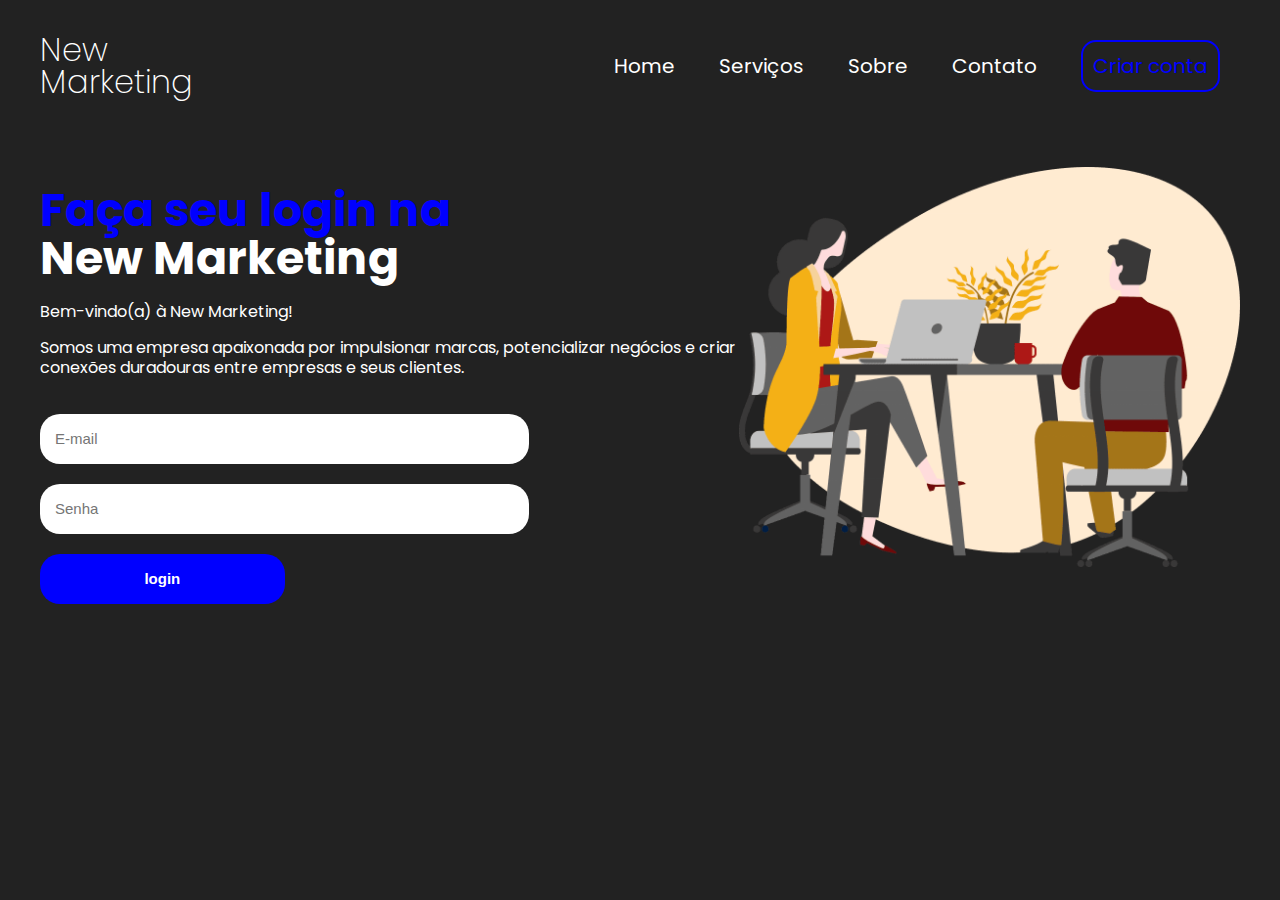
<file: NewMarketing/index.html>
<!DOCTYPE html>
<html lang="pt-br">
<head>
    <meta charset="UTF-8">
    <meta name="viewport" content="width=device-width, initial-scale=1.0">
    <title>NewMarketing</title>
    <link rel="stylesheet" href="style.css">
    <link rel="stylesheet" href="media.css">
</head>
<body>
    <header>
        <div id="title">
            <h1>New</h1>
            <h1>Marketing</h1>
        </div>
        <ul>
            <li><a href="index.html">Home</a></li>
            <li><a href="serviços.html">Serviços</a></li>
            <li><a href="sobre.html">Sobre</a></li>
            <li><a href="contato.html">Contato</a></li>
            <li><a href="cadastro.html" id="cadastrar">Criar conta</a></li>
        </ul>
    </header>
    <main>
        <aside>
            <h2><span>Faça seu login na</span></h2>
            <h2>New Marketing</h2>
            <p>Bem-vindo(a) à New Marketing!</p>
            <p>Somos uma empresa apaixonada por impulsionar marcas, potencializar negócios e criar conexões duradouras entre empresas e seus clientes.</p>
            <form>
                <input type="email" placeholder="E-mail" class="email">
                <input type="password" placeholder="Senha" class="senha">
                <input type="submit" value="login" id = "login">
            </form>
        </aside>
        <article class="img-content">
            <img src="img/image.png" alt="usando-pc" class="imagem">
        </article>
    </main>
</body>
</html>
</file>
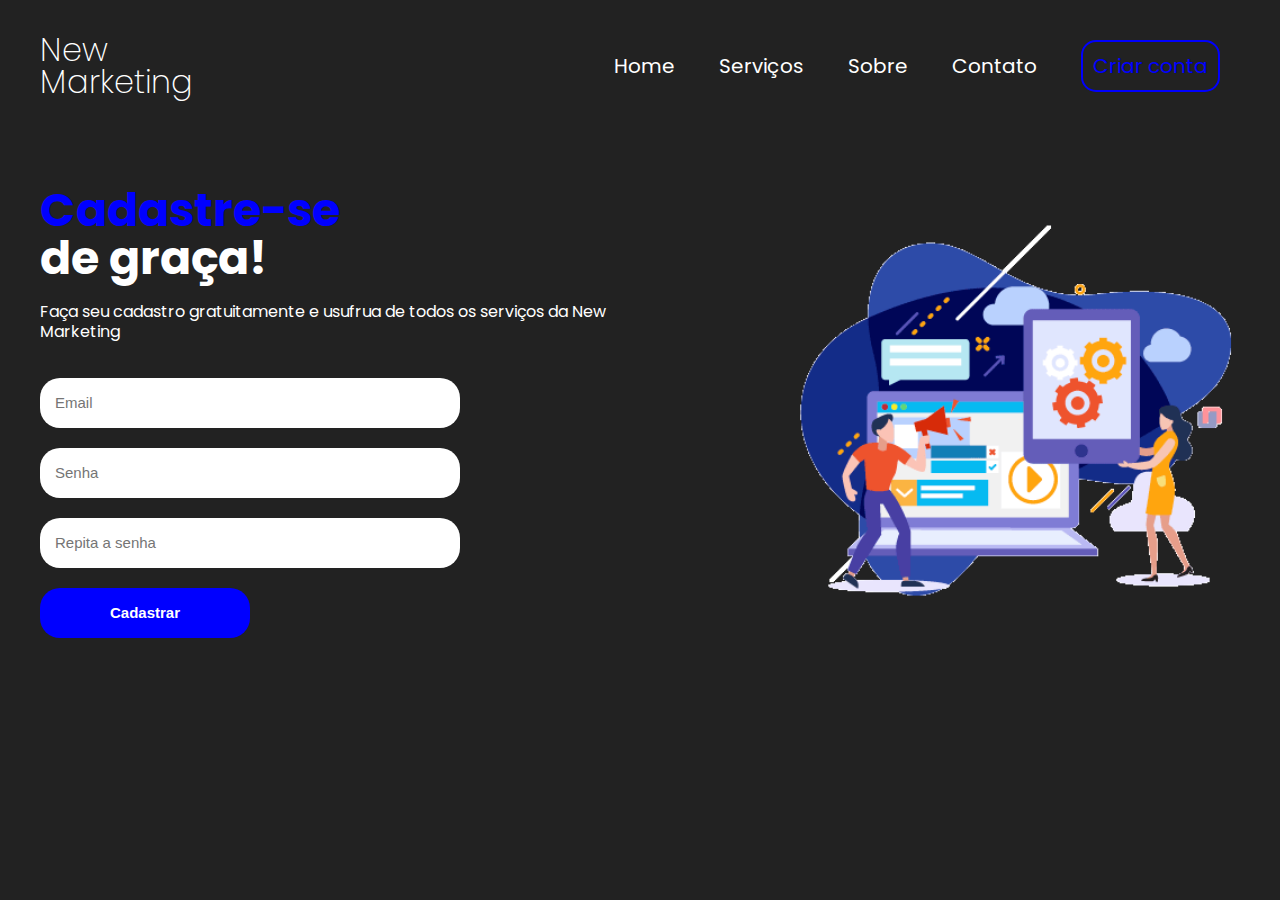
<file: NewMarketing/cadastro.html>
<!DOCTYPE html>
<html lang="pt-br">
<head>
    <meta charset="UTF-8">
    <meta name="viewport" content="width=device-width, initial-scale=1.0">
    <title>NewMarketing - Cadastro</title>
    <link rel="stylesheet" href="cadastro.css">
    <link rel="stylesheet" href="media.css">

</head>
<body>
    <header>
        <div id="title">
            <h1>New</h1>
            <h1>Marketing</h1>
        </div>
        <ul>
            <li><a href="index.html">Home</a></li>
            <li><a href="serviços.html">Serviços</a></li>
            <li><a href="sobre.html">Sobre</a></li>
            <li><a href="contato.html">Contato</a></li>
            <li><a href="cadastro.html" id="cadastrar">Criar conta</a></li>
        </ul>
    </header>
    <main>
        <aside>
            <h2><span>Cadastre-se</span></h2>
            <h2>de graça!</h2>
            <p>Faça seu cadastro gratuitamente e usufrua de todos os serviços da New Marketing</p>
            <form action="https://sheetdb.io/api/v1/99zdbyn16pdc5" method="post" name="UsersNewMarketing">
                <input type="email" placeholder="Email" class="email">
                <input type="password" placeholder="Senha" class="senha">
                <input type="password" placeholder="Repita a senha" class="repetir_senha">
                <input type="submit" value="Cadastrar" id = "cadastro">
            </form>
        </aside>
        <article class="img-content">
            <img src="img/marketing.png" alt="marketing" class="imagem">
        </article>
    </main>
</body>
</html>
</file>
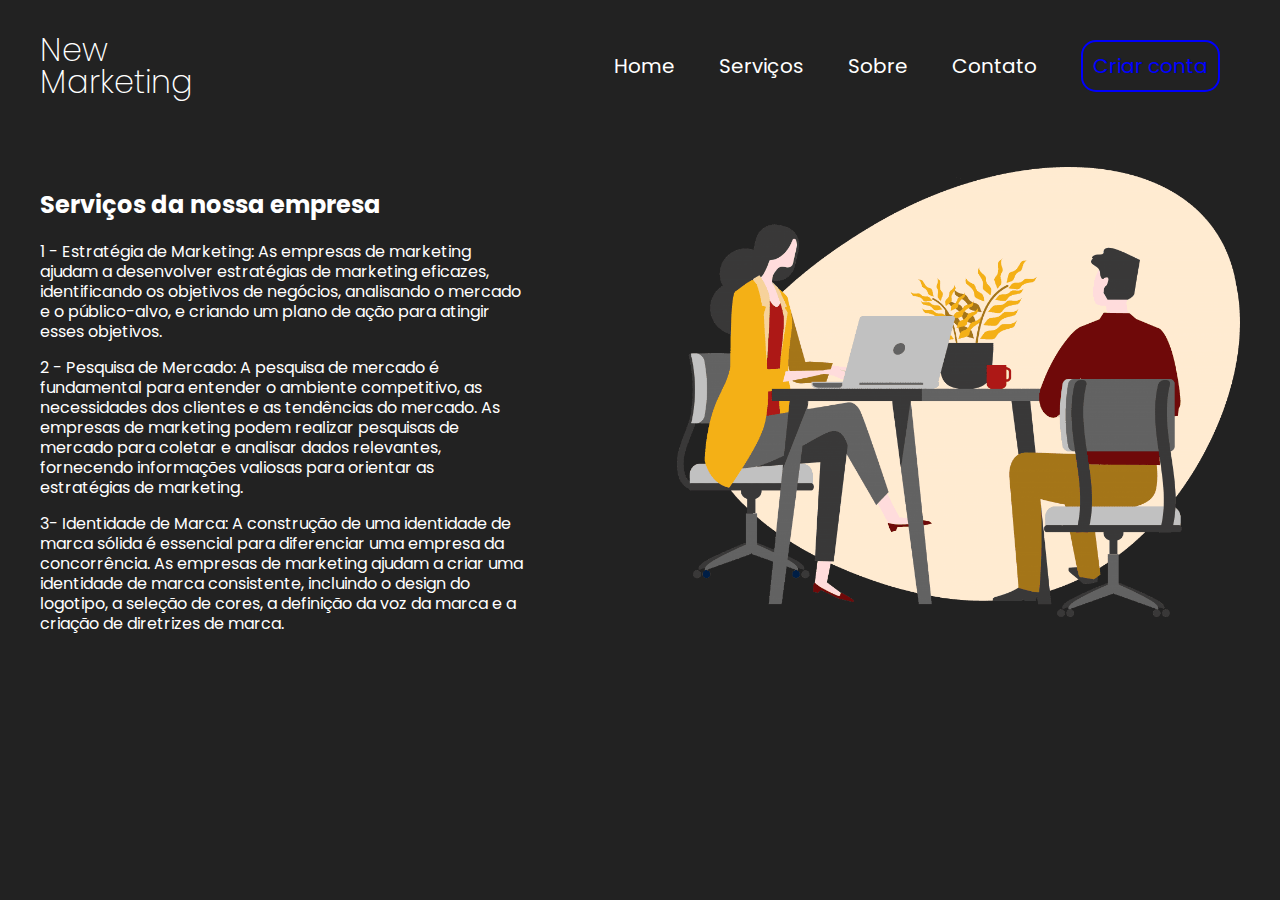
<file: NewMarketing/serviços.html>
<!DOCTYPE html>
<html lang="pt-br">
<head>
    <meta charset="UTF-8">
    <meta name="viewport" content="width=device-width, initial-scale=1.0">
    <title>NewMarketing - Serviços</title>
    <link rel="stylesheet" href="serviços.css">
    <link rel="stylesheet" href="media.css">
</head>
<body>
    <header>
    <div id="title">
        <h1>New</h1>
        <h1>Marketing</h1>
    </div>
        <ul>
            <li><a href="index.html">Home</a></li>
            <li><a href="serviços.html">Serviços</a></li>
            <li><a href="sobre.html">Sobre</a></li>
            <li><a href="contato.html">Contato</a></li>
            <li><a href="cadastro.html" id="cadastrar">Criar conta</a></li>
        </ul>
    </header>
    <main>
    <aside>
        <h2 class="title-services">Serviços da nossa empresa</h2>
        <p>1 - Estratégia de Marketing: As empresas de marketing ajudam a desenvolver estratégias de marketing eficazes, identificando os objetivos de negócios, analisando o mercado e o público-alvo, e criando um plano de ação para atingir esses objetivos.</p>
        <p>2 - Pesquisa de Mercado: A pesquisa de mercado é fundamental para entender o ambiente competitivo, as necessidades dos clientes e as tendências do mercado. As empresas de marketing podem realizar pesquisas de mercado para coletar e analisar dados relevantes, fornecendo informações valiosas para orientar as estratégias de marketing.</p>
        <p>3- Identidade de Marca: A construção de uma identidade de marca sólida é essencial para diferenciar uma empresa da concorrência. As empresas de marketing ajudam a criar uma identidade de marca consistente, incluindo o design do logotipo, a seleção de cores, a definição da voz da marca e a criação de diretrizes de marca.</p>
    </aside>
    <article class="img-content">
        <img src="img/image.png" alt="usando-pc" class="imagem">
    </article>
</main>
</body>
</html>
</file>
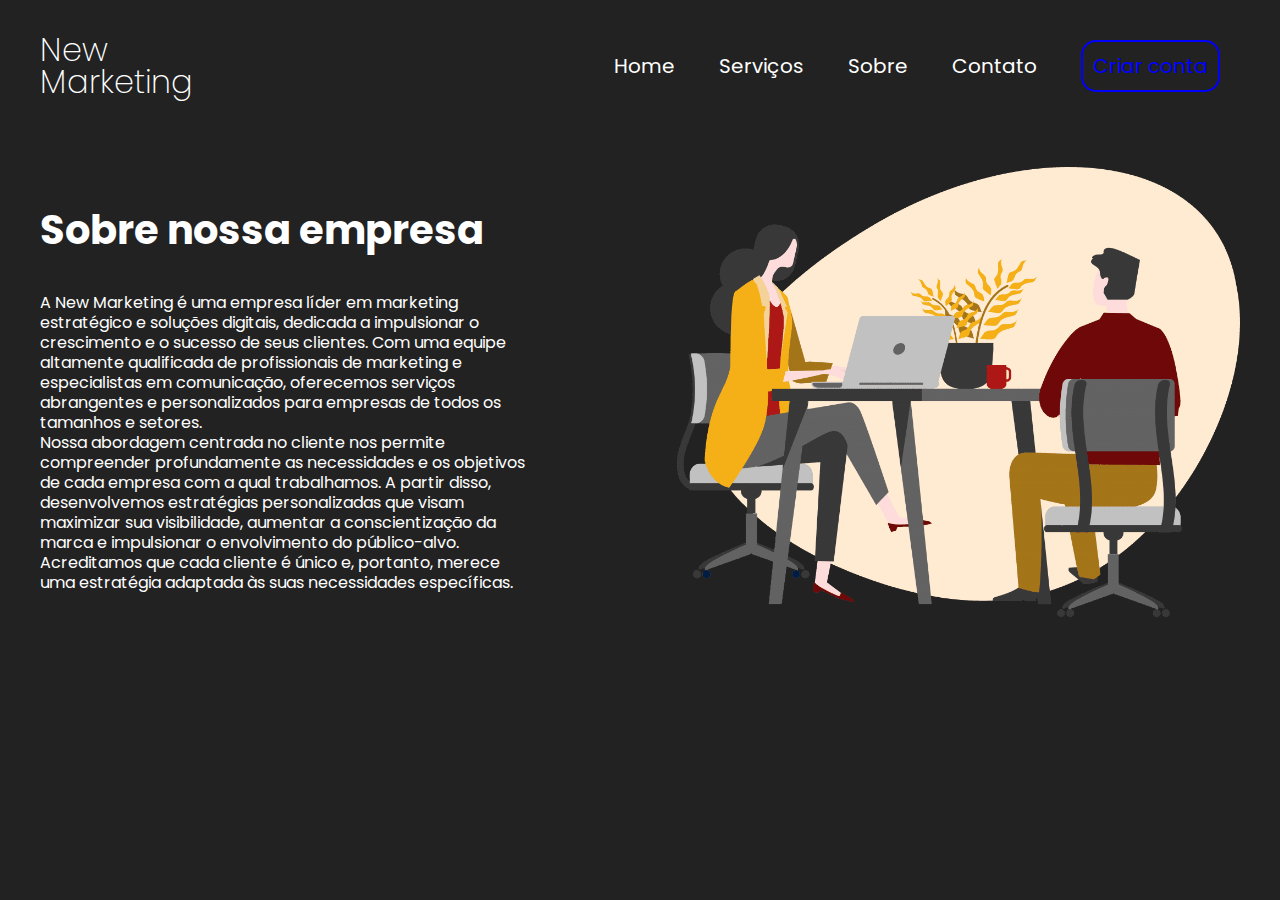
<file: NewMarketing/sobre.html>
<!DOCTYPE html>
<html lang="pt-br">
<head>
    <meta charset="UTF-8">
    <meta name="viewport" content="width=device-width, initial-scale=1.0">
    <title>NewMarketing - Sobre</title>
    <link rel="stylesheet" href="sobre.css">
    <link rel="stylesheet" href="media.css">
</head>
<body>
    <header>
    <div id="title">
        <h1>New</h1>
        <h1>Marketing</h1>
    </div>
        <ul>
            <li><a href="index.html">Home</a></li>
            <li><a href="serviços.html">Serviços</a></li>
            <li><a href="sobre.html">Sobre</a></li>
            <li><a href="contato.html">Contato</a></li>
            <li><a href="cadastro.html" id="cadastrar">Criar conta</a></li>
        </ul>
    </header>
    <main>
    <aside>
        <h2 class="title-sobre">Sobre nossa empresa</h2>
        <p>A New Marketing é uma empresa líder em marketing estratégico e soluções digitais, dedicada a impulsionar o crescimento e o sucesso de seus clientes. Com uma equipe altamente qualificada de profissionais de marketing e especialistas em comunicação, oferecemos serviços abrangentes e personalizados para empresas de todos os tamanhos e setores.
        <br>
            Nossa abordagem centrada no cliente nos permite compreender profundamente as necessidades e os objetivos de cada empresa com a qual trabalhamos. A partir disso, desenvolvemos estratégias personalizadas que visam maximizar sua visibilidade, aumentar a conscientização da marca e impulsionar o envolvimento do público-alvo. Acreditamos que cada cliente é único e, portanto, merece uma estratégia adaptada às suas necessidades específicas.
        </p>
    </aside>
    <article class="img-content">
        <img src="img/image.png" alt="usando-pc" class="imagem">
    </article>
</main>
</body>
</html>
</file>
<file: NewMarketing/style.css>
@import url('https://fonts.googleapis.com/css2?family=Lato:wght@400;700&family=Open+Sans:wght@300;500;700&family=Poppins:wght@300;700&family=Ubuntu:wght@400;500;700&display=swap');

body{
    background: rgb(34,34,34);
    color: white;
    font-family: 'Poppins', sans-serif;
    max-width: 1200px;
    margin: 0 auto;
    padding: 15px;
}

header{
    display: flex;
    flex-direction: row;
    justify-content: space-between;
    align-items: center;
}

#title{
    flex-direction: column;
    line-height: 10px;
}

li{
    display: inline-block;
    margin: 20px;
}

a{
    color: white;
    text-decoration: none;
    font-size: 20px;
}

a:hover{
    color: blue;
    transition: 0.3ms all;
}

#cadastrar{
    border: 2px solid;
    color: blue;
    padding: 10px;
    border-radius: 15px;
}

h1{
    font-weight: 200;
}

.img-content .imagem{
    height: 400px;
}

main{
    display: flex;
    flex-direction: row;
    margin-top: 50px;
}

h2{
    font-size: 46px;
    line-height: 10px;
}

span{
    color: blue;
}

p{
    line-height: 20px;
}

form{
    display: flex;
    flex-direction: column;
    width: 70%;
}

#login{
    height: 50px;
    width: 50%;
    background-color: blue;
    color: white;
    font-weight: bold;
    cursor: pointer;
}

input{
    margin-top: 20px;
    height: 20px;
    padding: 15px;
    border-radius: 20px;
    border: none;
    font-size: 15px;
}
</file>
<file: NewMarketing/media.css>
@media screen and (max-width: 760px){
    header{
        flex-direction: column;
    }

    main{
        flex-direction: column;
    }

    h2{
        font-size: 38px;
    }

    form{
        margin: 0 auto;
    }

    input{
        align-self: center;
    }

    img{
        display: none;
    }

    ul{
        text-align: center;
    }
}
</file>
<file: NewMarketing/cadastro.css>
@import url('https://fonts.googleapis.com/css2?family=Lato:wght@400;700&family=Open+Sans:wght@300;500;700&family=Poppins:wght@300;700&family=Ubuntu:wght@400;500;700&display=swap');

body{
    background: rgb(34,34,34);
    color: white;
    font-family: 'Poppins', sans-serif;
    max-width: 1200px;
    margin: 0 auto;
    padding: 15px;
}

header{
    display: flex;
    flex-direction: row;
    justify-content: space-between;
    align-items: center;
}

#title{
    flex-direction: column;
    line-height: 10px;
}

li{
    display: inline-block;
    margin: 20px;
}

a{
    color: white;
    text-decoration: none;
    font-size: 20px;
}

a:hover{
    color: blue;
    transition: 0.3ms all;
}

#cadastrar{
    border: 2px solid;
    color: blue;
    padding: 10px;
    border-radius: 15px;
}

h1{
    font-weight: 200;
}

.img-content .imagem{
    height: 450px;
    padding-left: 150px;
}

main{
    display: flex;
    flex-direction: row;
    margin-top: 50px;
}

h2{
    font-size: 46px;
    line-height: 10px;
}

span{
    color: blue;
}

p{
    line-height: 20px;
}

form{
    display: flex;
    flex-direction: column;
    width: 70%;
}

#cadastro{
    height: 50px;
    width: 50%;
    background-color: blue;
    color: white;
    font-weight: bold;
    cursor: pointer;
}

input{
    margin-top: 20px;
    height: 20px;
    padding: 15px;
    border-radius: 20px;
    border: none;
    font-size: 15px;
}
</file>
<file: NewMarketing/serviços.css>
@import url('https://fonts.googleapis.com/css2?family=Lato:wght@400;700&family=Open+Sans:wght@300;500;700&family=Poppins:wght@300;700&family=Ubuntu:wght@400;500;700&display=swap');

body{
    background: rgb(34,34,34);
    color: white;
    font-family: 'Poppins', sans-serif;
    max-width: 1200px;
    margin: 0 auto;
    padding: 15px;
}

header{
    display: flex;
    flex-direction: row;
    justify-content: space-between;
    align-items: center;
}

#title{
    flex-direction: column;
    line-height: 10px;
}

li{
    display: inline-block;
    margin: 20px;
}

a{
    color: white;
    text-decoration: none;
    font-size: 20px;
}

a:hover{
    color: blue;
    transition: 0.3ms all;
}

#cadastrar{
    border: 2px solid;
    color: blue;
    padding: 10px;
    border-radius: 15px;
}

h1{
    font-weight: 200;
}

.img-content .imagem{
    height: 450px;
    padding-left: 150px;
}

main{
    display: flex;
    flex-direction: row;
    margin-top: 50px;
}

p{
    line-height: 20px;
}


.title-services{
    font-size: 15pxpx;
}
</file>
<file: NewMarketing/sobre.css>
@import url('https://fonts.googleapis.com/css2?family=Lato:wght@400;700&family=Open+Sans:wght@300;500;700&family=Poppins:wght@300;700&family=Ubuntu:wght@400;500;700&display=swap');

body{
    background: rgb(34,34,34);
    color: white;
    font-family: 'Poppins', sans-serif;
    max-width: 1200px;
    margin: 0 auto;
    padding: 15px;
}

header{
    display: flex;
    flex-direction: row;
    justify-content: space-between;
    align-items: center;
}

#title{
    flex-direction: column;
    line-height: 10px;
}

li{
    display: inline-block;
    margin: 20px;
}

a{
    color: white;
    text-decoration: none;
    font-size: 20px;
}

a:hover{
    color: blue;
    transition: 0.3ms all;
}

#cadastrar{
    border: 2px solid;
    color: blue;
    padding: 10px;
    border-radius: 15px;
}

h1{
    font-weight: 200;
}

.img-content .imagem{
    height: 450px;
    padding-left: 150px;
}

main{
    display: flex;
    flex-direction: row;
    margin-top: 50px;
}

p{
    line-height: 20px;
}


.title-sobre{
    font-size: 40px;
}
</file>
